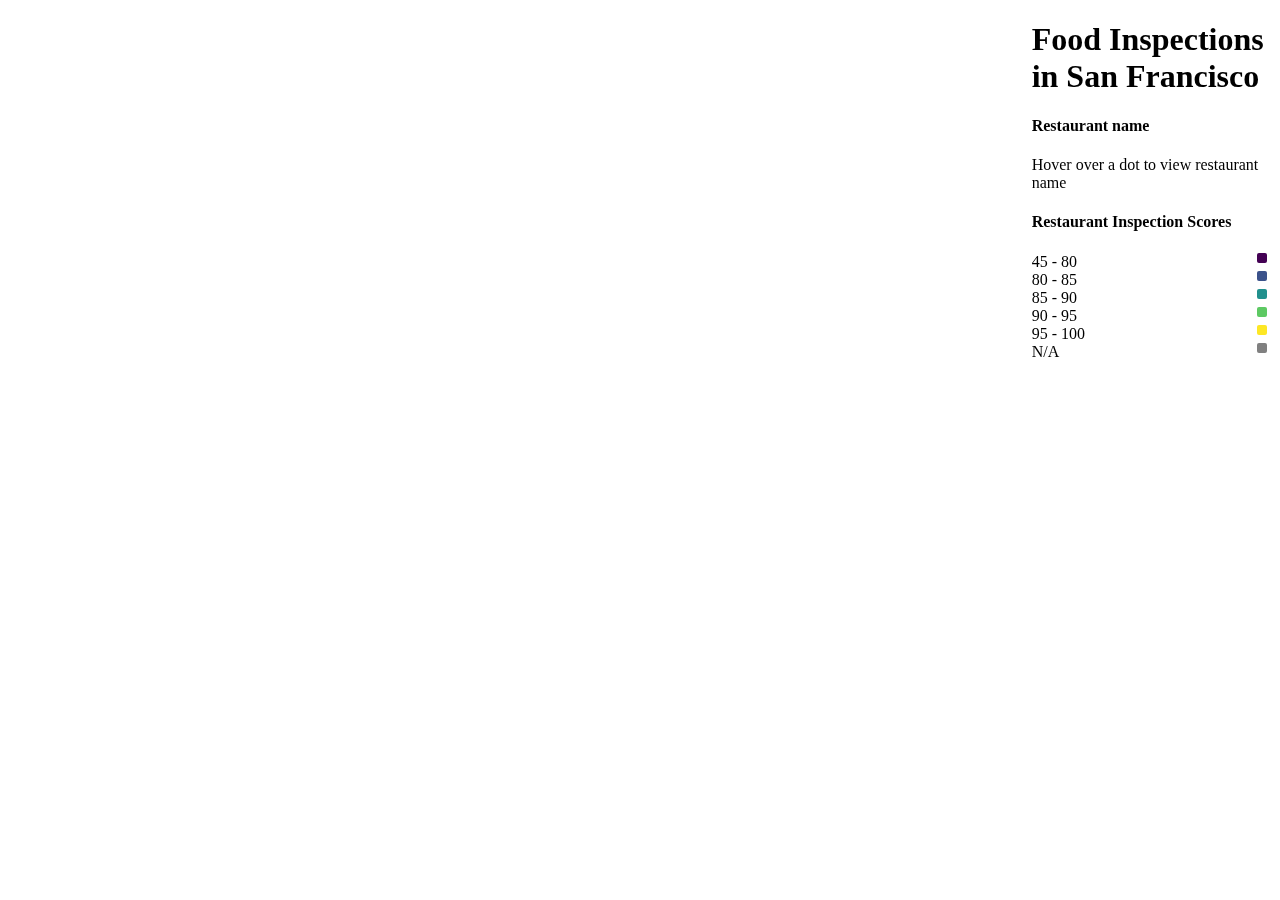
<file: Lab13/index.html>
<!-- This is to indicate we have an HTML document -->
<!DOCTYPE html>

<!-- All our code goes within this tag-->
<html>

<!-- All the metadata and packages/tools we'll use go in here-->
<head>

<!-- The charset attribute specifies the character encoding for the HTML document.-->
<meta charset="utf-8" />

<!-- The title of your page, which will appear in the browser tab -->
<title>San Francisco</title>

<!-- The size of the viewport vs the rendered page -->
<meta name="viewport" content="initial-scale=1,maximum-scale=1,user-scalable=no" />

<!-- We are going to call the Mapbox GL javascript library, which will allow us to use its functionality -->
<script src='https://api.mapbox.com/mapbox-gl-js/v3.8.0/mapbox-gl.js'></script>

<!-- Alongside this, we are going to bring in the Mapbox GL stylesheet -->
<link href='https://api.mapbox.com/mapbox-gl-js/v3.8.0/mapbox-gl.css' rel='stylesheet' />

<link href='style.css' rel='stylesheet' />

<!-- This allows us to bring in new fonts -->
<link href="https://fonts.googleapis.com/css2?family=Montserrat&display=swap" rel="stylesheet">
</head>

<!-- The body contains the actual content of a page -->
<body>

<!-- The "div" tag delineates a "division" or section of the HTML page.-->
  <div id="yoobin"></div>
  <script src="script.js"></script>
  <div id="toolbar">
    <div id='title'>
      <h1>Food Inspections in San Francisco</h1>
    </div>
    <div id='restaurant_name'>
    	<h4>Restaurant name</h4>
    </div>
    <div id='restText'>
    	Hover over a dot to view restaurant name

 </div>
     <!-- Legend Section -->

  

  <div id="menu">
    <h4 id="legendtitle">Restaurant Inspection Scores</h4>
    <label class='check-container'>45 - 80
      <span class="legend-key" style='background:#440154'></span>
    </label>
    <label class='check-container'>80 - 85
      <span class="legend-key" style='background:#3b528b'></span>
    </label>
    <label class='check-container'>85 - 90
      <span class="legend-key" style='background:#21908d'></span>
    </label>
    <label class='check-container'>90 - 95
      <span class="legend-key" style='background:#5dc963'></span>
    </label>
    <label class='check-container'>95 - 100
      <span class="legend-key" style='background:#fde725'></span>
    </label>
    <label class='check-container'>N/A
      <span class="legend-key" style='background:#808080'></span>
    </label>


 
  </div>
</div>


</body>

</html>
</file>
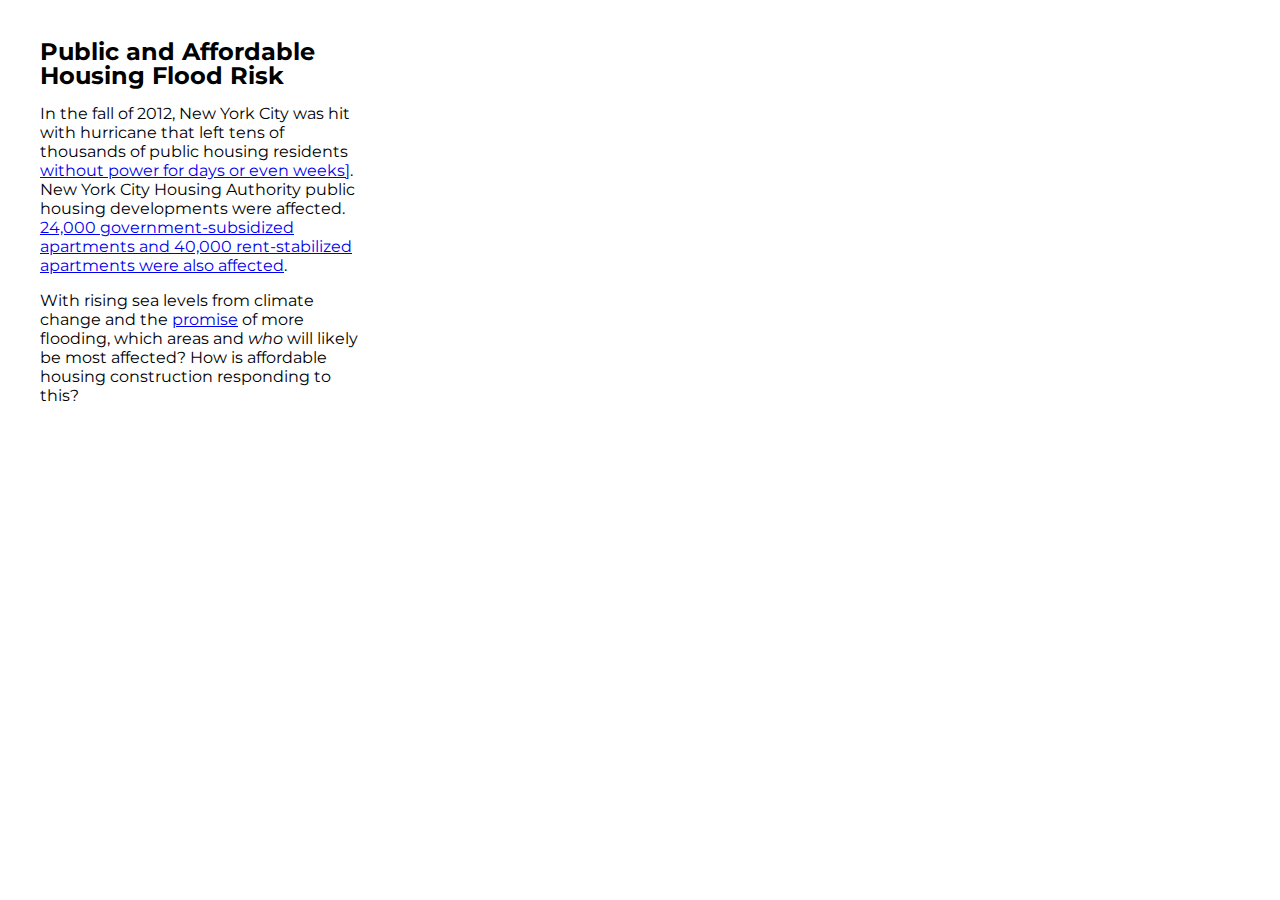
<file: Lab6/index.html>
<!-- This is to indicate we have an HTML document -->
<!DOCTYPE html>

<!-- All our code goes within this html tag-->
<html>

<!-- All the metadata and packages/tools we'll use go in the head. -->
<head>

<!-- The charset attribute specifies the character encoding for the HTML document.-->
<meta charset="utf-8" />

<!-- The title of your page, which will appear in the browser tab -->
<title>NYC Housing Flood Risk</title>  

<!-- The size of the viewport vs the rendered page -->
<meta name="viewport" content="initial-scale=1,maximum-scale=1,user-scalable=no" />

<!-- We are going to call the Mapbox GL javascript library, which will allow us to use its functionality -->
<script src='https://api.mapbox.com/mapbox-gl-js/v2.9.2/mapbox-gl.js'></script>

<!-- Alongside this, we are going to bring in the Mapbox GL stylesheet -->
<link href='https://api.mapbox.com/mapbox-gl-js/v2.9.2/mapbox-gl.css' rel='stylesheet' />

<!-- You'll be creating this file in a bit -->
<link href='style.css' rel='stylesheet' />

<!-- This allows us to bring in new fonts -->
<link href="https://fonts.googleapis.com/css2?family=Montserrat&display=swap" rel="stylesheet">
</head>

<!-- The body contains the actual content of a page -->
<body>

<!-- The "div" tag delineates a "division" or section of the HTML page.-->
  <div id="map">

  </div>


    <div class="map-overlay top">
    <div class="map-overlay-inner">
    <h2>Public and Affordable Housing Flood Risk</h2>
    <p>In the fall of 2012, New York City was hit with hurricane that left tens of thousands of public housing residents <a href = "https://www1.nyc.gov/site/nycha/about/press/pr-2012/nycha-has-restored-power-to-buildings-affected-by-hurricane-sandy.page">without power for days or even weeks]</a>. New York City Housing Authority public housing developments were affected. <a href="https://furmancenter.org/files/publications/SandysEffectsOnHousingInNYC.pdf">24,000 government-subsidized apartments and 40,000 rent-stabilized apartments were also affected</a>.</p>
    <p>With rising sea levels from climate change and the <a href="https://www.nytimes.com/2017/04/18/magazine/when-rising-seas-transform-risk-into-certainty.html">promise</a> of more flooding, which areas and <i>who</i> will likely be most affected? How is affordable housing construction responding to this? </p>
    </div>
    </div>

<script>
// You'll be inserting your JS code to initialize your map here
mapboxgl.accessToken = 'pk.eyJ1IjoieW9vYmlubGVlMTEyOSIsImEiOiJjbTF0aTFjY3UwMnY2Mm1wcmxwaGZnYjY4In0.4lghlXlYgdBO0f9huUEt4A'

const map = new mapboxgl.Map({
  container: 'map', // container id
  style: 'mapbox://styles/yoobinlee1129/cm1tj4p2s00gp01pg1bqw99bf', // replace this with your style URL
  center: [-73.935242, 40.730610], // The convention for coordinates is  typically [long, lat]
  zoom: 12 // The zoom level can be any decimal number
  });

map.on('load',function(){
  // Give your layer's source a nickname you'll remember easily. I've called my source `sandy_layer`.

  map.addSource('sandy_layer',{
    'type':'vector',
    'url': 'mapbox://yoobinlee1129.5cump9c6'
  });

   map.addSource('nychaLayer',{
    'type':'vector',
    'url': 'mapbox://yoobinlee1129.czahm4ye'
  });

    // add a new layer with your polygons

    map.addLayer({
      'id':'nychaBuildings',
      'type':'fill',
      'source':'nychaLayer',
      'source-layer':'NYCHA_Public_Housing_Developm-6t94sk',
      'paint':{
        'fill-color':'red',
        'fill-opacity': 0.5
      }
    })
  
    map.addLayer({
      'id':'flood_zones',
      'type':'fill',
      'source':'sandy_layer',
      'source-layer':'geo_export_04d8473e-fc93-45e1-2wlwde',
      'paint':{
        'fill-color':'#00158f',
        'fill-opacity': 0.5
      }
    });
  });

// Within a script, you comment using two backslashes.
</script>

</body>

</html>
</file>
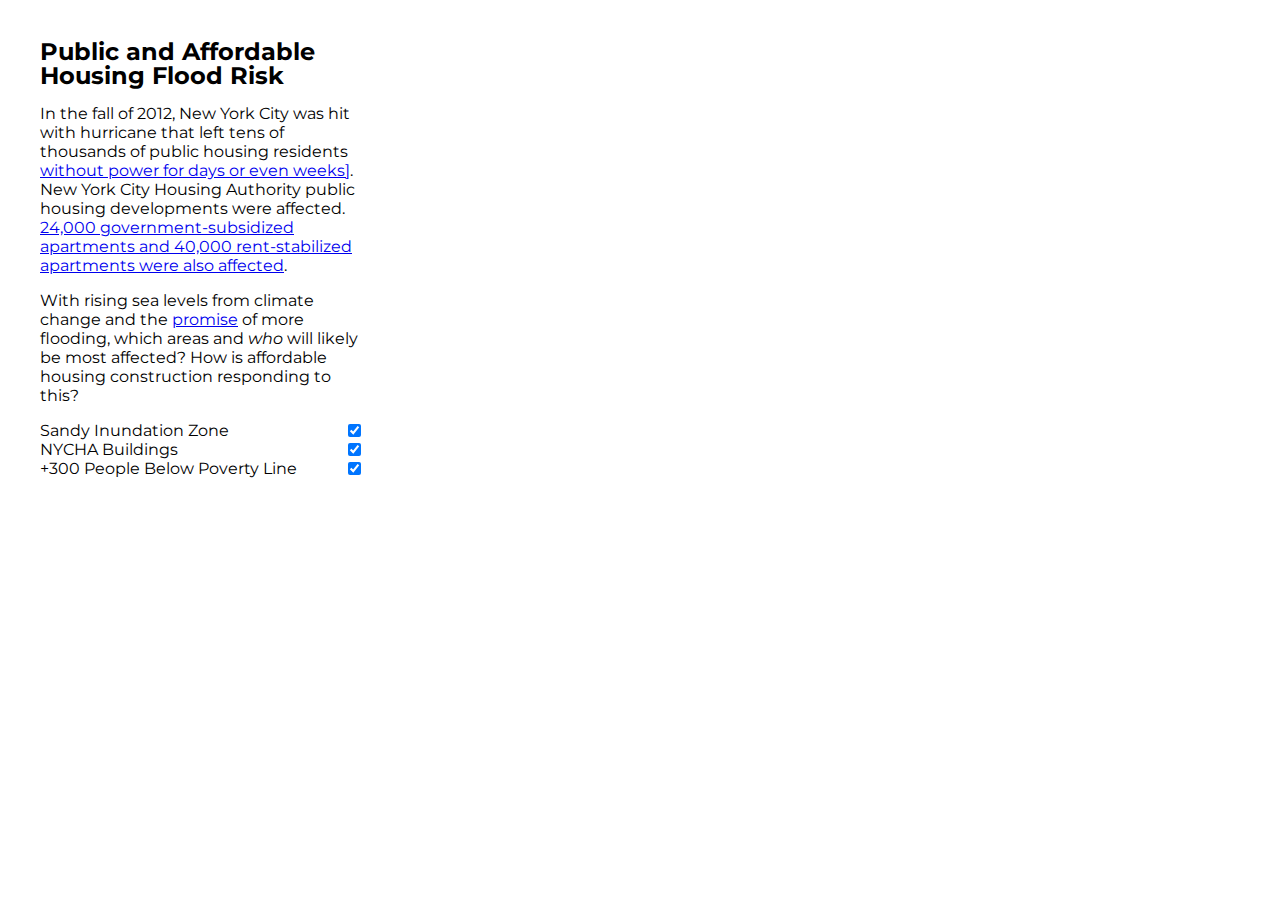
<file: Lab8/index.html>
<!-- This is to indicate we have an HTML document -->
<!DOCTYPE html>

<!-- All our code goes within this tag-->
<html>

<!-- All the metadata and packages/tools we'll use go in here-->
<head>

<!-- The charset attribute specifies the character encoding for the HTML document.-->
<meta charset="utf-8" />

<!-- The title of your page, which will appear in the browser tab -->
<title>NYC Housing Flood Risk</title>

<!-- The size of the viewport vs the rendered page -->
<meta name="viewport" content="initial-scale=1,maximum-scale=1,user-scalable=no" />

<!-- We are going to call the Mapbox GL javascript library, which will allow us to use its functionality -->
<script src='https://api.mapbox.com/mapbox-gl-js/v2.9.2/mapbox-gl.js'></script>

<!-- Alongside this, we are going to bring in the Mapbox GL stylesheet -->
<link href='https://api.mapbox.com/mapbox-gl-js/v2.9.2/mapbox-gl.css' rel='stylesheet' />

<link href='style.css' rel='stylesheet' />

<!-- This allows us to bring in new fonts -->
<link href="https://fonts.googleapis.com/css2?family=Montserrat&display=swap" rel="stylesheet">
</head>

<!-- The body contains the actual content of a page -->
<body>

<!-- The "div" tag delineates a "division" or section of the HTML page.-->
  <div id="map"></div>
	<div class="map-overlay">
	<div class="map-overlay-inner">
	<h2>Public and Affordable Housing Flood Risk</h2>
  <p>In the fall of 2012, New York City was hit with hurricane that left tens of thousands of public housing residents <a href = "https://www1.nyc.gov/site/nycha/about/press/pr-2012/nycha-has-restored-power-to-buildings-affected-by-hurricane-sandy.page">without power for days or even weeks]</a>. New York City Housing Authority public housing developments were affected. <a href="https://furmancenter.org/files/publications/SandysEffectsOnHousingInNYC.pdf">24,000 government-subsidized apartments and 40,000 rent-stabilized apartments were also affected</a>.</p>

  <p>With rising sea levels from climate change and the <a href="https://www.nytimes.com/2017/04/18/magazine/when-rising-seas-transform-risk-into-certainty.html">promise</a> of more flooding, which areas and <i>who</i> will likely be most affected? How is affordable housing construction responding to this? </p>

  <div id='menu'>
    <label class='check-container'>
        Sandy Inundation Zone
        <input id='floodZones' type='checkbox' name='viz-toggle' checked='checked'>
      </label>
    <label class='check-container'>
        NYCHA Buildings
        <input id='nychaBuildings' type='checkbox' name='viz-toggle' checked='checked'>
    </label>
    <label class='check-container'>
        +300 People Below Poverty Line
        <input id='povertyLevel' type='checkbox' name='viz-toggle' checked='checked'>
    </label>
  </div>

	</div>


	</div>


  <script>
  // You'll be inserting your JS code to initialize your map here
  mapboxgl.accessToken = 'pk.eyJ1IjoieW9vYmlubGVlMTEyOSIsImEiOiJjbTF0aTFjY3UwMnY2Mm1wcmxwaGZnYjY4In0.4lghlXlYgdBO0f9huUEt4A';
  const map = new mapboxgl.Map({
    container: 'map', // container id
    style: 'mapbox://styles/iamwfx/cl9519asg003414pl56w7ov95', // replace this with your style URL
    center: [-73.935242, 40.730610], // The convention for coordinates is  typically [long, lat]
    zoom: 13,
    // maxZoom: 22,
    // minZoom: 12
  });

  map.on('load',function(){
    // Give your layer's source a nickname you'll remember easily.
    map.addSource('sandyLayer',{
      'type':'vector',
      'url': 'mapbox://iamwfx.bpjzmy2b'
    });

    map.addSource('nychaLayer',{
      'type':'vector',
      'url': 'mapbox://iamwfx.28ut4nij'
    });

    map.addSource('censusLayer',{
      'type':'vector',
      'url': 'mapbox://iamwfx.6nowkujs'
    });

    // add a new layer with your polygons
    
    map.addLayer({
    'id':'povertyLevel',
    'type':'fill',
    'source':'censusLayer',
    'source-layer':'nyc_blck_grp_2020_wcensus_dro-4db43i',
    'paint':{
'fill-opacity': [
            'step',
            ['get', 'AMR5E002'],
            0,                  
            300, 1,            
          ],
    'fill-color': [
      'step',
      ['get', 'AMR5E002'], 
      '#edf8e9', 
      300, '#f5ef42',
    ]
  }
});

    map.addLayer({
      'id':'nychaBuildings',
      'type':'fill',
      'source':'nychaLayer',
      'source-layer':'Map_of_NYCHA_Developments-7i6vok',
      'paint':{
        'fill-color':'red',
        'fill-opacity': 0.5
      }
    });

    map.addLayer({
      'id':'floodZones',
      'type':'fill',
      'source':'sandyLayer',
      'source-layer':'Sandy_Inundation_Zone-4qcajo',
      'paint':{
        'fill-color':'#00158f',
        'fill-opacity': 0.5
      }
    });

    map.setLayoutProperty('floodZones',"visibility", "visible");
    map.setLayoutProperty('povertyLevel',"visibility", "visible");
    map.setLayoutProperty('nychaBuildings',"visibility", "visible");

    var layerList = document.getElementById("menu");
    var checkboxes = layerList.getElementsByTagName("input");

    function switchLayer(layer) {
    var clickedLayersLabel = layer.target.id; // get the label of the layer cluster
    var clickedLayers = eval(clickedLayersLabel); // create the variable from the label using the eval function
    var visibility = map.getLayoutProperty(clickedLayersLabel, "visibility"); // check whether the cluster of layers is visible by checking the first entry
    if (visibility === "visible") {
      map.setLayoutProperty(clickedLayersLabel, "visibility", "none")
    } else {
      map.setLayoutProperty(clickedLayersLabel, "visibility", "visible")
    }
  }

    for (var i = 0; i < checkboxes.length; i++) {
      checkboxes[i].onclick = switchLayer;
    }

  });

  // Within a script, you comment using two backslashes.
  </script>
</body>

</html>
</file>
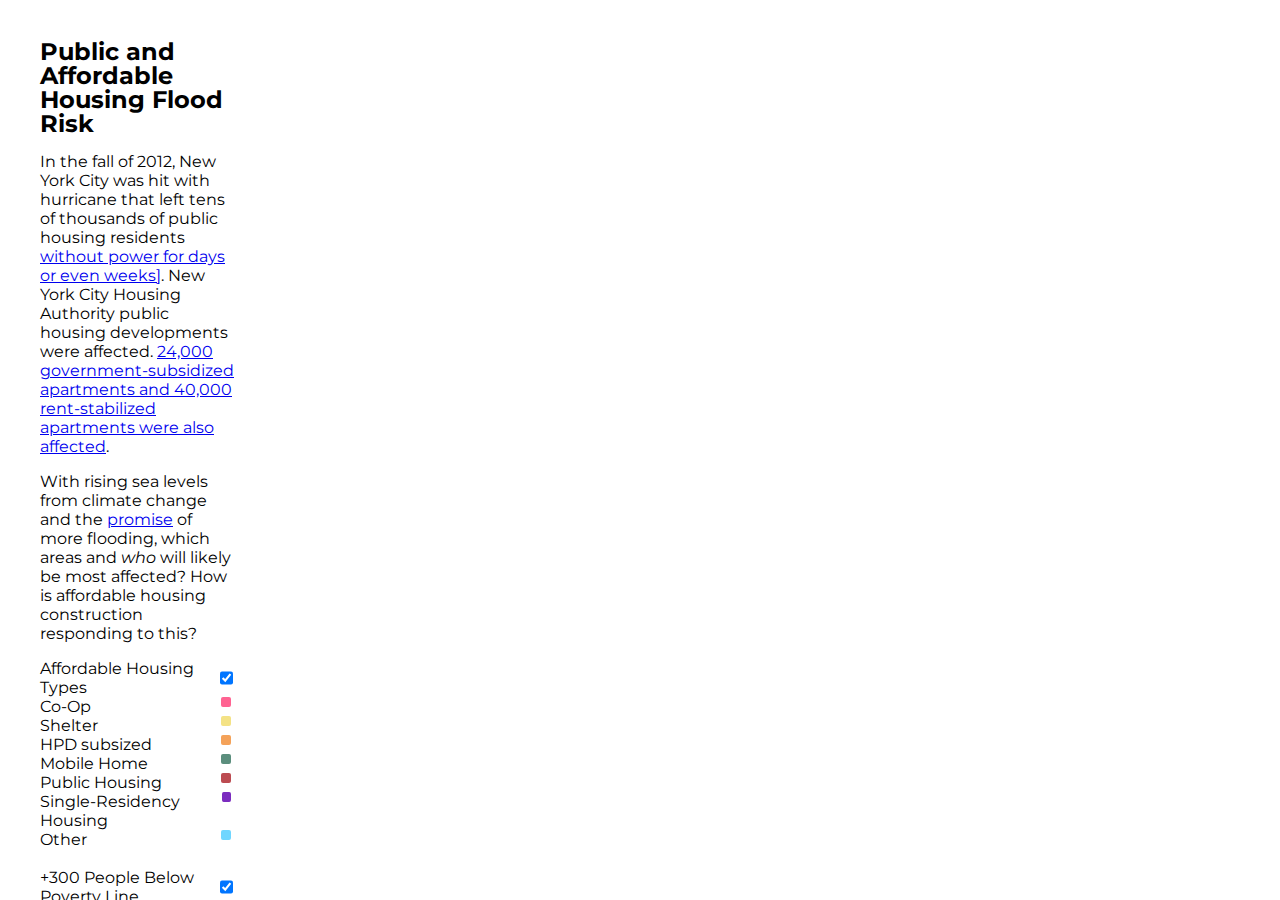
<file: Lab9/index.html>
<!-- This is to indicate we have an HTML document -->
<!DOCTYPE html>

<!-- All our code goes within this tag-->
<html>

<!-- All the metadata and packages/tools we'll use go in here-->
<head>

<!-- The charset attribute specifies the character encoding for the HTML document.-->
<meta charset='utf-8' />

<!-- The title of your page, which will appear in the browser tab -->
<title>NYC Housing Flood Risk</title>

<!-- The size of the viewport vs the rendered page -->
<meta name='viewport' content='initial-scale=1,maximum-scale=1,user-scalable=no' />

<!-- We are going to call the Mapbox GL javascript library, which will allow us to use its functionality -->
<script src='https://api.mapbox.com/mapbox-gl-js/v2.9.2/mapbox-gl.js'></script>

<!-- Alongside this, we are going to bring in the Mapbox GL stylesheet -->
<link href='https://api.mapbox.com/mapbox-gl-js/v2.9.2/mapbox-gl.css' rel='stylesheet' />

<link href='style.css' rel='stylesheet' />

<!-- This allows us to bring in new fonts -->
<link href='https://fonts.googleapis.com/css2?family=Montserrat&display=swap' rel='stylesheet'>
</head>

<!-- The body contains the actual content of a page -->
<body>

<!-- The 'div' tag delineates a 'division' or section of the HTML page.-->
  <div id='map'></div>
	<div class='map-overlay'>
  	<div class='map-overlay-inner'>
  	<h2>Public and Affordable Housing Flood Risk</h2>
    <p>In the fall of 2012, New York City was hit with hurricane that left tens of thousands of public housing residents <a href = 'https://www1.nyc.gov/site/nycha/about/press/pr-2012/nycha-has-restored-power-to-buildings-affected-by-hurricane-sandy.page'>without power for days or even weeks]</a>. New York City Housing Authority public housing developments were affected. <a href='https://furmancenter.org/files/publications/SandysEffectsOnHousingInNYC.pdf'>24,000 government-subsidized apartments and 40,000 rent-stabilized apartments were also affected</a>.</p>

    <p>With rising sea levels from climate change and the <a href='https://www.nytimes.com/2017/04/18/magazine/when-rising-seas-transform-risk-into-certainty.html'>promise</a> of more flooding, which areas and <i>who</i> will likely be most affected? How is affordable housing construction responding to this? </p>

      <div id='menu'>
          <!-- <h3>Housing Type</h3> -->
          <label class='check-container'>
              Affordable Housing Types
              <input id='affHousing' type='checkbox' name='viz-toggle' checked='checked'>
          </label>
          <label class='check-container'>Co-Op
              <span class="legend-key" style='background:#ff6392'></span>
          </label>
          <label class='check-container'>Shelter
              <span class="legend-key" style='background:#f4e285'></span>
          </label>
          <label class='check-container'>HPD subsized
              <span class="legend-key" style='background:#f4a259'></span>
          </label>
          <label class='check-container'>Mobile Home
              <span class="legend-key" style='background:#5b8e7d'></span>
          </label>
          <label class='check-container'>Public Housing
              <span class="legend-key" style='background:#bc4b51'></span>
          </label>
          <label class='check-container'>Single-Residency Housing
              <span class="legend-key" style='background:#7b2cbf'></span>
          </label>
          <label class='check-container'>Other
              <span class="legend-key" style='background:#70d6ff'></span>
          </label>

      <br>
          <!-- <h3>Race and Socioeconomic Status</h3> -->
          <label class='check-container'>
              +300 People Below Poverty Line
              <input id='povertyLevel' type='checkbox' name='viz-toggle' checked='checked'>
          </label>
          <h3>Flood Risk Zones</h3>
          <label class='check-container'>
              2012 Sandy Inundation Zone
              <input id='floodZones' type='checkbox' name='viz-toggle' checked='checked'>
          </label>
          <br>
          <b>Predicted Floodplains</b>
          <label class='check-container'>
              In 2020 (1 in 100 year flood)
              <input id='f20_100' type='checkbox' name='viz-toggle' checked='checked'>
          </label>
          <label class='check-container'>
              In 2020 (1 in 500 year)
              <input id='f20_500' type='checkbox' name='viz-toggle' checked='checked'>
          </label>
          <label class='check-container'>
              In 2050 (1 in 100 year)
              <input id='f50_100' type='checkbox' name='viz-toggle' checked='checked'>
          </label>
          <label class='check-container'>
              In 2050 (1 in 500 year)
              <input id='f50_500' type='checkbox' name='viz-toggle' checked='checked'>
          </label>
          <label class='check-container'>
              In 2080 (1 in 100 year)
              <input id='f80_100' type='checkbox' name='viz-toggle' checked='checked'>
          </label>
          <label class='check-container'>
              In 2080 (1 in 500 year)
              <input id='f80_500' type='checkbox' name='viz-toggle' checked='checked'>
          </label>

        <!-- <label class='check-container'>
            NYCHA Buildings
            <input id='nychaBuildings' type='checkbox' name='viz-toggle' checked='checked'>
        </label> -->

      </div>

  	</div>


	</div>
  <script>
  // You'll be inserting your JS code to initialize your map here
  mapboxgl.accessToken = 'pk.eyJ1IjoieW9vYmlubGVlMTEyOSIsImEiOiJjbTF0aTFjY3UwMnY2Mm1wcmxwaGZnYjY4In0.4lghlXlYgdBO0f9huUEt4A';
  const map = new mapboxgl.Map({
    container: 'map', // container id
    style: 'mapbox://styles/iamwfx/cl9519asg003414pl56w7ov95', // replace this with your style URL
    center: [-73.935242, 40.730610], // The convention for coordinates is  typically [long, lat]
    zoom: 13,
    // maxZoom: 22,
    minZoom: 12
  });

    map.on('load',function(){
      // Give your layer's source a nickname you'll remember easily.

      map.addSource('sandyLayer',{
        'type':'vector',
        'url': 'mapbox://iamwfx.bpjzmy2b'
      });

      map.addSource('censusLayer',{
        'type':'vector',
        'url': 'mapbox://iamwfx.6nowkujs'
      });

      map.addSource('nychaLayer',{
        'type':'vector',
        'url': 'mapbox://iamwfx.28ut4nij'
      });

      // Flood plains
      map.addSource('FutureFloodplains_2020_100yr',{
        'type':'vector',
        'url': 'mapbox://iamwfx.bbchggzx'
      });

      map.addSource('FutureFloodplains_2020_500yr',{
        'type':'vector',
        'url': 'mapbox://iamwfx.05ogder8'
      });

      map.addSource('FutureFloodplains_2050_100yr',{
        'type':'vector',
        'url': 'mapbox://iamwfx.crrx4301'
      });

      map.addSource('FutureFloodplains_2050_500yr',{
        'type':'vector',
        'url': 'mapbox://iamwfx.4ydk0450'
      });
      map.addSource('FutureFloodplains_2100_100yr',{
        'type':'vector',
        'url': 'mapbox://iamwfx.dxjuiivg'
      });

      map.addSource('FutureFloodplains_2100_500yr',{
        'type':'vector',
        'url': 'mapbox://iamwfx.8thgevrt'
      });

      map.addSource('affHousingSource', {
        'type': 'vector',
        'url': 'mapbox://iamwfx.ab4g098q'
      });


      map.addLayer({
        'id':'povertyLevel',
        'type':'fill',
        'source':'censusLayer',
        'source-layer':'nyc_blck_grp_2020_wcensus_dro-4db43i',
        'paint':{
        'fill-color':'#f5ef42',
          'fill-opacity':
           [
          'step',
            ['get','AMR5E002'],
            0,300,.8
            // .3,.9

            ]
          }
        });

      //
      // map.addLayer({
      //   'id':'nychaBuildings',
      //   'type':'fill',
      //   'source':'nychaLayer',
      //   'source-layer':'Map_of_NYCHA_Developments-7i6vok',
      //   'paint':{
      //     'fill-color':'red',
      //     'fill-opacity': 0.5
      //   }
      // });


      map.addLayer({
        'id':'floodZones',
        'type':'fill',
        'source':'sandyLayer',
        'source-layer':'Sandy_Inundation_Zone-4qcajo',
        'paint':{
          'fill-color':'#00158f',
          'fill-opacity': 0.3,
        }
      });

      map.addLayer({
        'id':'f20_100',
        'type':'fill',
        'source':'FutureFloodplains_2020_100yr',
        'source-layer':'FutureFloodplains_2020_100yr-du18hr',
        'paint':{
          'fill-color':'#00158f',
          'fill-opacity': 0.3
        }
      });
      map.addLayer({
        'id':'f20_500',
        'type':'fill',
        'source':'FutureFloodplains_2020_500yr',
        'source-layer':'FutureFloodplains_2020_500yr-0x77x0',
        'paint':{
          'fill-color':'#00158f',
          'fill-opacity': 0.3
        }
      });
      map.addLayer({
        'id':'f50_100',
        'type':'fill',
        'source':'FutureFloodplains_2050_100yr',
        'source-layer':'FutureFloodplains_2050_100yr-6nepei',
        'paint':{
          'fill-color':'#00158f',
          'fill-opacity': 0.3
        }
      });
      map.addLayer({
        'id':'f50_500',
        'type':'fill',
        'source':'FutureFloodplains_2050_500yr',
        'source-layer':'FutureFloodplains_2050_500yr-a4444h',
        'paint':{
          'fill-color':'#00158f',
          'fill-opacity': 0.3
        }
      });
      map.addLayer({
        'id':'f80_100',
        'type':'fill',
        'source':'FutureFloodplains_2100_100yr',
        'source-layer':'FutureFloodplains_2100_100yr-cqwfrw',
        'paint':{
          'fill-color':'#00158f',
          'fill-opacity': 0.3
        }
      });
      map.addLayer({
        'id':'f80_500',
        'type':'fill',
        'source':'FutureFloodplains_2100_500yr',
        'source-layer':'FutureFloodplains_2100_500yr-27ghpw',
        'paint':{
          'fill-color':'#00158f',
          'fill-opacity': 0.3
        }
      });

      map.addLayer ({
        'id': 'affHousing',
        'type': 'line',
        'source': 'affHousingSource',
        'source-layer': 'PLUTO_HOUS_TYPE_MASTER_Featu-7b5u7f',
        'paint': {
          'line-color': [
                        'match',
                        ['get', 'hous_type'],
                        'coop','#ff6392',
                        'homeless','#f4e285',
                        'hpd_sub','#f4a259',
                        'mob_home','#5b8e7d',
                        'pub_hou','#bc4b51',
                        'sro','#7b2cbf',
                        '#70d6ff'
                        ],
          'line-width': ['interpolate',['linear'],['zoom'], 13, 2, 18, 10],
          'line-opacity': 1
        }
      });

  // Explicitly set the visibility of each to be on or off.
  // There are probably easier ways to do this../
    map.setLayoutProperty('floodZones',"visibility", "visible");
    map.setLayoutProperty('povertyLevel',"visibility", "visible");
    // map.setLayoutProperty('nychaBuildings',"visibility", "visible");
    map.setLayoutProperty('f20_100',"visibility", "visible");
    map.setLayoutProperty('f20_500',"visibility", "visible");
    map.setLayoutProperty('f50_100',"visibility", "visible");
    map.setLayoutProperty('f50_500',"visibility", "visible");
    map.setLayoutProperty('f80_100',"visibility", "visible");
    map.setLayoutProperty('f80_500',"visibility", "visible");

    map.setLayoutProperty('affHousing',"visibility", "visible");

    var layerList = document.getElementById("menu");
    var checkboxes = layerList.getElementsByTagName("input");


    function switchLayer(layer) {
      var clickedLayersLabel = layer.target.id; // get the label of the layer cluster
      var clickedLayers = eval(clickedLayersLabel); // create the variable from the label using the eval function

      var visibility = map.getLayoutProperty(clickedLayersLabel, "visibility"); // check whether the cluster of layers is visible by checking the first entry
      if (visibility === "visible") {
        map.setLayoutProperty(clickedLayersLabel, "visibility", "none")
      } else {
        map.setLayoutProperty(clickedLayersLabel, "visibility", "visible")
      }
    }

    for (var i = 0; i < checkboxes.length; i++) {
      // layerLabel  = checkboxes[i].id;
      checkboxes[i].onclick = switchLayer;
    }

//code for pop up information //
const popup = new mapboxgl.Popup({
  closeButton: false,
  closeOnClick: false
  });

  map.on('mouseenter','affHousing',function(e){

  //get coordinates on mouse enter//
    const coordinates = e.features[0].geometry.coordinates.slice();
    //function that does the transformation//
    // Here's that function that does the transformation
    function emptyToYesNo(val){
      if (val.length > 1){
    return "Yes"} else {return "No"};
    }

    const Address = e.features[0].properties.Address;
    const BBL = e.features[0].properties.BBL;
    const Council = e.features[0].properties.Council;
    const P_2050_1 =emptyToYesNo(e.features[0].properties.P_2050_1); // We apply this function to our value.
    const P_2050_5 =emptyToYesNo(e.features[0].properties.P_2050_5);
    const P_2100_1 =emptyToYesNo(e.features[0].properties.P_2100_1);
    const P_2100_5 =emptyToYesNo(e.features[0].properties.P_2100_5);

    var description = '<h4> ' +Address+'<br>'+
                  'BBL: '+BBL+'<br>'+
                  'City Council District: '+Council+ '</h4>'+
                  '<p> In 2050 1 in 100yr Floodplain?: '+ P_2050_1 + '<br>' + 'In 2050 1 in 500yr Floodplain?: '+P_2050_5 +'<br>'+
                  'In 2100 1 in 100yr Floodplain?: '+P_2100_1 +'<br>'+
                  'In 2100 1 in 500yr Floodplain?: '+P_2100_5 +'</p>'


      popup.setLngLat(coordinates[0][0]).setHTML(description).addTo(map);
});

  });

    // Within a script, you comment using two backslashes.
    </script>
</body>

</html>
</file>
<file: Lab13/style.css>
body {
  margin: 0;
  padding: 0;
}

#yoobin{
  position: fixed;
  top: 0;
  bottom: 0;
  width: 80%; 
} 

#toolbar{
  position: fixed;
  top:0;
  bottom: 0;
  width:20%;
  left:80%;
  /*margin-left:3%;
  margin-right:3%;*/
}

#title{
  margin-left:3%;
  margin-right:3%;
}

#restaurant_name{
  margin-left:3%;
  margin-right:3%;
}

#restText{
  margin-left:3%;
  margin-right:3%;
}

.check-container {
  display: flex;
  flex-flow: row;
  justify-content: space-between;
}
#legend {
  padding: 10px;
  box-shadow: 0 1px 2px rgba(0, 0, 0, 0.1);
  line-height: 18px;
  height: 150px;
  margin-bottom: 40px;
  width: 100px;
}

.legend-key {
  display: inline-block;
  border-radius: 20%;
  width: 10px;
  height: 10px;
  margin-right: 5px;
}

#menu {
  margin-left:3%;
  margin-right:3%;
}
</file>
<file: Lab6/style.css>
body {
  margin: 0;
  padding: 0;
}
#map {
  position: fixed;
  top: 0;
  bottom: 0;
  width: 100%; }
.map-overlay {
  font-family: 'Montserrat', sans-serif;
  position: fixed;
  width: 30%;
  top: 0;
  left: 0;
  background-color: #fff;
  border-radius: 3px;
  margin: 10px;
}

.map-overlay-inner {
  padding: 30px;
  margin-bottom: 10px;
}

.map-overlay h2 {
line-height: 24px;
display: block;
margin: 0 0 10px;
}
.mapboxgl-popup {
max-width: 400px;
font: 12px/20px 'Montserrat Neue',sans-serif;
}
</file>
<file: Lab8/style.css>
body {
  margin: 0;
  padding: 0;
}
#map {
  position: fixed;
  top: 0;
  bottom: 0;
  width: 100%; }

.map-overlay {
  font-family: 'Montserrat', sans-serif;
  position: fixed;
  width: 30%;
  top: 0;
  left: 0;
  background-color: #fff;
  border-radius: 3px;
  margin: 10px;
}

.map-overlay-inner {
  padding: 30px;
  margin-bottom: 10px;
}

.map-overlay h2 {
line-height: 24px;
display: block;
margin: 0 0 10px;
}
.mapboxgl-popup {
max-width: 400px;
font: 12px/20px 'Montserrat Neue',sans-serif;
}

.check-container {
  display: flex;
  flex-flow: row;
  justify-content: space-between;
}
</file>
<file: Lab9/style.css>
body { margin: 0; padding: 0; }
#map { position: absolute; top: 0; bottom: 0; width: 100%; }
.map-overlay {
font-family: 'Montserrat', sans-serif;
/*font: 12px/20px 'Helvetica Neue', Arial, Helvetica, sans-serif;*/
position: fixed;
width: 20%;
border-radius: 3px;
background-color: #fff;
ba
/* height: 80%; */
top: 0;
left: 0;
margin: 10px;
}

.map-overlay-inner {
padding: 30px;
margin-bottom: 10px;
/* width: 20%;
height:100%; */
}

.map-overlay h2 {
line-height: 24px;
display: block;
margin: 0 0 10px;
}
.mapboxgl-popup {
max-width: 400px;
font: 12px/20px 'Montserrat Neue',sans-serif;
}

.check-container {
  display: flex;
  flex-flow: row;
  justify-content: space-between;
}
#legend {
  padding: 10px;
  box-shadow: 0 1px 2px rgba(0, 0, 0, 0.1);
  line-height: 18px;
  height: 150px;
  margin-bottom: 40px;
  width: 100px;
}

.legend-key {
  display: inline-block;
  border-radius: 20%;
  width: 10px;
  height: 10px;
  margin-right: 5px;
}
</file>
